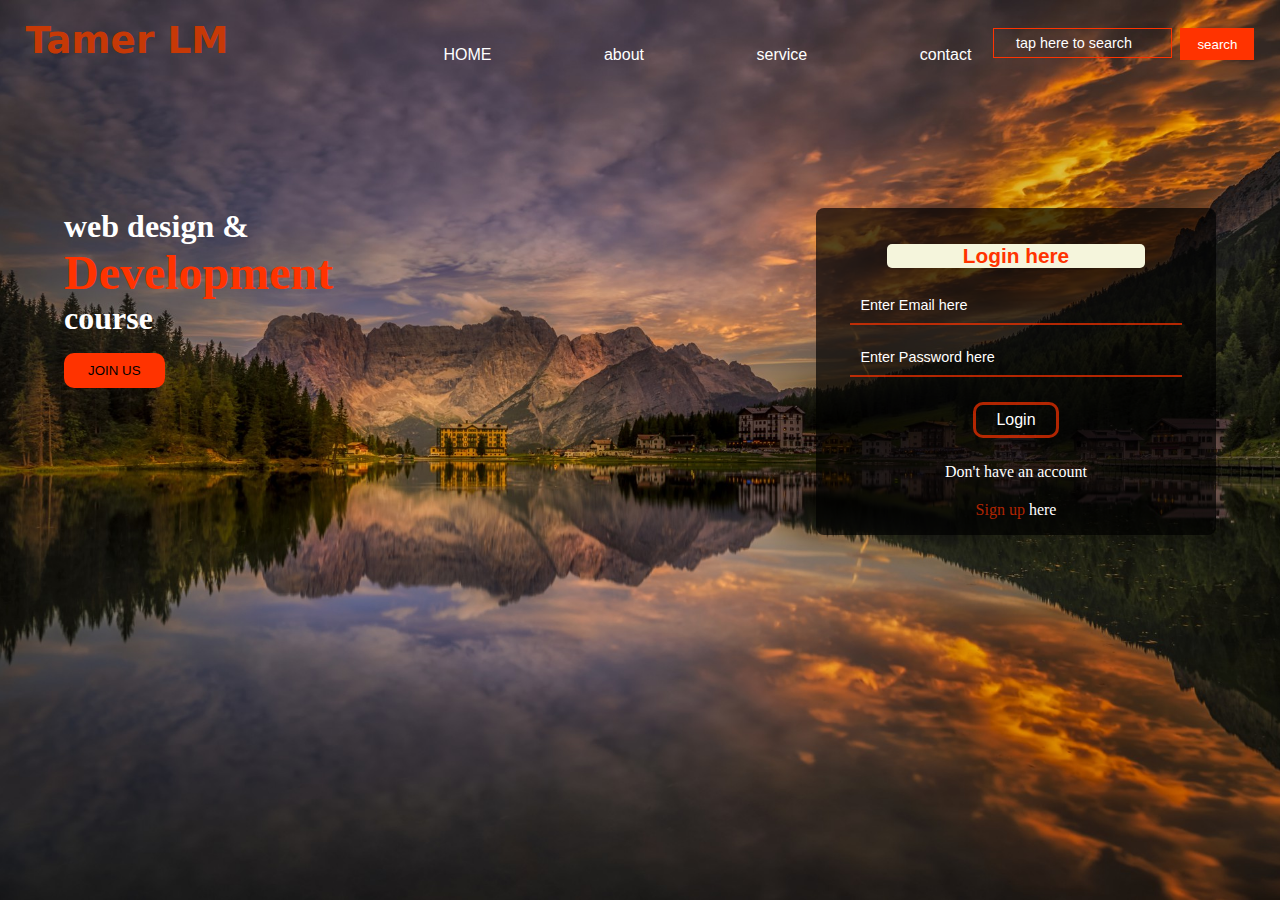
<file: index.html>
<!DOCTYPE html>
<html lang="en">
<head>
    <meta charset="UTF-8">
    <meta name="viewport" content="width=device-width, initial-scale=1.0">
    <title>Tamer LM</title>
    <meta name="description" content="practicing">
    <link rel="stylesheet" href="style.css">
</head>
<body>
    <div class="main">
      <div class="header">
        <div class="logo"><b> <h3>Tamer LM</h3></b></div>
        <div class="navbar">
            <ul>
                <li> <a href="#">HOME</a></li>
                <li><a href="#">about</a></li>
                <li><a href="#">service</a></li>
                <li><a href="#">contact</a></li>
            </ul> 
        </div>
            <form>
                <input list="web dev" name="dev" placeholder="tap here to search">
                <datalist id="web dev">
                    <option value="html">
                    <option value="css">
                    <option value="js">
                    <option value="php">
                </datalist>
                <button>search</button>
            </form>
       
    </div>
    <div class="description">
        <div class="description1">
           <h2>web design &</h2>
           <h1>Development</h1>
           <h3>course</h3>
           <button> <a href="#">JOIN US</a></button>
        </div>
      <div class="description2">
            <h1>Login here</h1>
          <form >
            <input class="email" type="email" required  placeholder="Enter Email here">
            <input class="password" type="password" required  placeholder="Enter Password here">
            <button> <a href="#"> Login</a></button>
             <p>Don't have an account</p>
             <p> <a href="#">Sign up</a> here</p>
          </form>
      </div>
    </div>
</div>
</body>
</html>
</file>
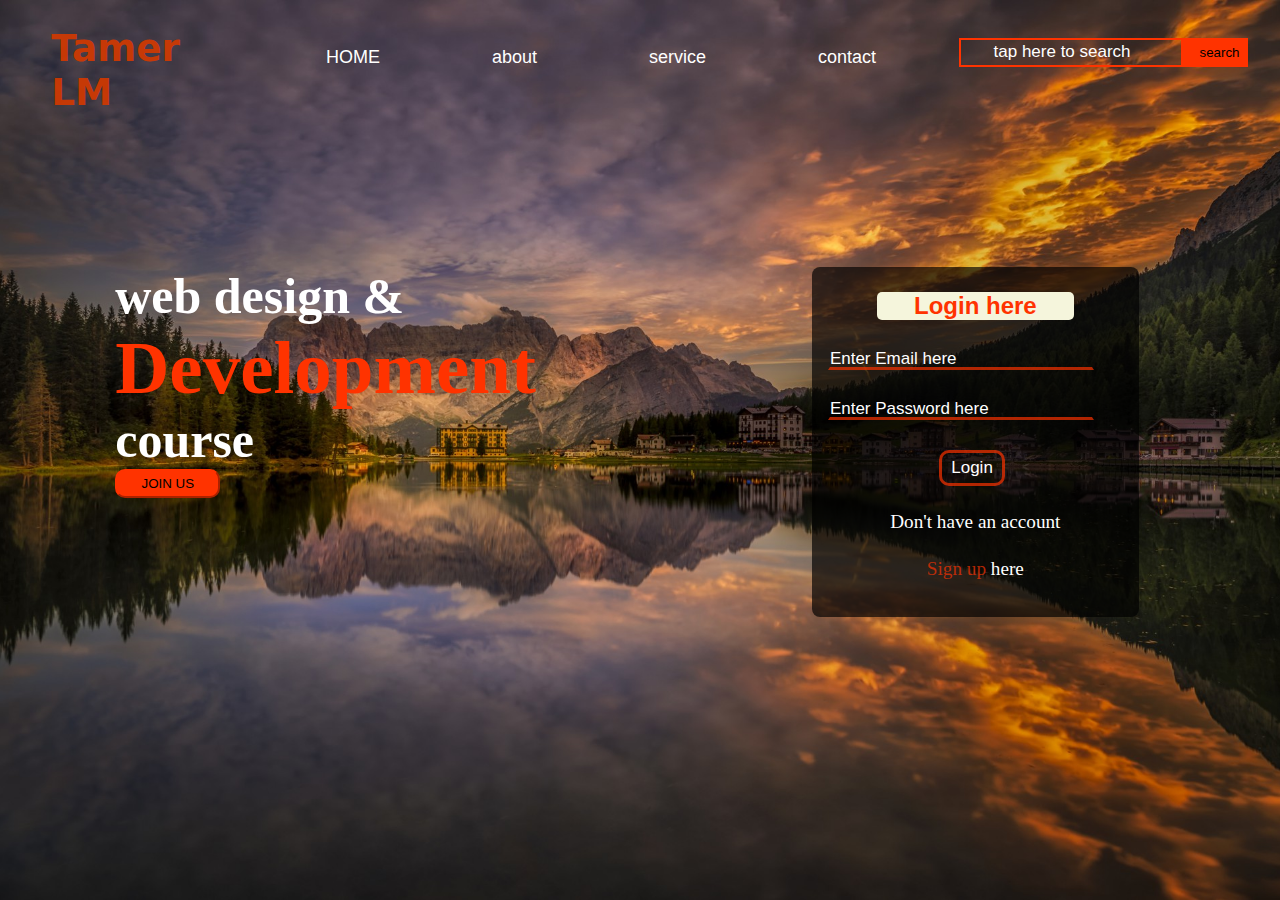
<file: index_2.html>
<!DOCTYPE html>
<html lang="en">
<head>
    <meta charset="UTF-8">
    <meta name="viewport" content="width=device-width, initial-scale=1.0">
    <title>Tamer LM</title>
    <meta name="description" content="practicing">
    <link rel="stylesheet" href="style_2.css">
</head>
<body>
    <div class="main">
      <div class="header">
        <div class="logo"><b> <h3>Tamer LM</h3></b></div>
        <div class="navbar">
            <ul>
                <li> <a href="#">HOME</a></li>
                <li><a href="#">about</a></li>
                <li><a href="#">service</a></li>
                <li><a href="#">contact</a></li>
            </ul> 
        </div>
            <form>
                <input list="web dev" name="dev" placeholder="tap here to search">
                <datalist id="web dev">
                    <option value="html">
                    <option value="css">
                    <option value="js">
                    <option value="php">
                </datalist>
                <button>search</button>
            </form>
       
    </div>
    <div class="description">
        <div class="description1">
           <h2>web design &</h2>
           <h1>Development</h1>
           <h3>course</h3>
           <button> <a href="#">JOIN US</a></button>
        </div>
      <div class="description2">
            <h1>Login here</h1>
          <form >
            <input class="email" type="email" required  placeholder="Enter Email here">
            <input class="password" type="password" required  placeholder="Enter Password here">
            <button> <a href="#"> Login</a></button>
             <p>Don't have an account</p>
             <p> <a href="#">Sign up</a> here</p>
          </form>
      </div>
    </div>
</div>
</body>
</html>
</file>
<file: style.css>
* {
    padding: 0;
    margin: 0;
    box-sizing: border-box;
}

.main {
    background-image: url(coucher-de-soleil-sur-misurina\ \(1\).jpg);
    background-repeat: no-repeat;
    background-size: cover;
    background-position: center;
    width: 100%;
    min-height: 100vh;
}


.header {
    display: flex;
    justify-content: space-between;
    align-items: center;
    width: 100%;
    padding: 1rem 2%;
    flex-wrap: wrap;
}

.logo {
    font-size: 2rem;
    font-family: system-ui, -apple-system, BlinkMacSystemFont, 'Segoe UI', Roboto, Oxygen, Ubuntu, Cantarell, 'Open Sans', 'Helvetica Neue', sans-serif;
    color: rgba(212, 57, 0, 0.925);
    flex: 1;
}

.navbar ul {
    display: flex;
    justify-content: space-between;
    width: 550px;  
    list-style: none;
    padding-right: 4%;
    padding-top: 5.5%;
}

.navbar ul li a {
    text-decoration: none;
    color: white;
    font-family: Arial;
    font-size: 1rem;
}

.navbar ul li a:hover {
    color: orangered;
}

.main .header form {
    display: flex;
    gap: 0.5rem;
    margin-top: 0.5rem;
}

.main .header form input {
    height: 30px;
    min-width: 150px;
    max-width: 220px;
    background-color: transparent;
    border: 1px solid rgb(255, 51, 0);
    text-align: center;
    color: white;
}

::placeholder {
    color: white;
    font-size: 0.9rem;
}

.main .header form button {
    height: 32px;
    padding: 0 1rem;
    border: 1px solid rgb(255, 51, 0);
    background-color: rgb(255, 51, 0);
    color: white;
}


.description {
    width: 90%;
    margin: auto;
    padding-top: 10%;
    font-family: 'Times New Roman', Times, serif;
    display: flex;
    justify-content: space-between;
    flex-wrap: wrap;
    gap: 2rem;
}

.description .description1 h2,
.description .description1 h3 {
    color: white;
    font-size: 2rem;
}

.description .description1 h1 {
    color: rgb(255, 51, 0);
    font-size: 3rem;
}

.description .description1 button {
    height: 35px;
    width: fit-content;
    padding: 0 1.5rem;
    border: none;
    background-color: rgb(255, 51, 0);
    border-radius: 10px;
    margin-top: 1rem;
}

.description .description1 button a {
    text-decoration: none;
    color: black;
}

.description2 {
    background-color: rgba(0, 0, 0, 0.671);
    border-radius: 8px;
    padding: 1rem;
    flex: 1 1 300px;
    max-width: 400px;
}

.description .description2 h1 {
    color: rgb(255, 51, 0);
    background-color: beige;
    border-radius: 5px;
    text-align: center;
    width: 70%;
    margin: 20px auto;
    font-family: 'Segoe UI', sans-serif;
    font-size: 1.3rem;
}

.description .description2 form .email,
.description .description2 form .password {
    display: block;
    width: 90%;
    margin: 15px auto;
    background-color: transparent;
    padding: 10px;
    border: none;
    border-bottom: 2px solid rgba(255, 51, 0, 0.685);
    font-family: 'Segoe UI', Tahoma, Geneva, Verdana, sans-serif;
    color: white;
}

.description .description2 form input:hover {
    background-color: white;
    color: black;
}

.description .description2 form button {
    display: block;
    width: fit-content;
    margin: 25px auto;
    padding: 6px 20px;
    background-color: transparent;
    border: solid rgba(255, 51, 0, 0.685);
    border-radius: 10px;
    font-size: 1rem;
}

.description .description2 form button a {
    text-decoration: none;
    color: white;
    font-family: 'Segoe UI', Tahoma, Geneva, Verdana, sans-serif;
}

.description .description2 form button a:hover {
    color: rgba(255, 51, 0, 0.685);
}

.description .description2 form p {
    color: white;
    font-size: 1rem;
    font-family: 'Times New Roman', Times, serif;
    text-align: center;
    margin-top: 20px;
}

.description .description2 form p a {
    text-decoration: none;
    color: rgba(255, 51, 0, 0.685);
}

@media (max-width: 992px) {
    .navbar ul {
        width: 100%;
        justify-content: center;
        gap: 1rem;
    }
    .description {
        flex-direction: column;
        align-items: center;
        text-align: center;
    }
    .description .description1 h1 {
        font-size: 2.5rem;
    }
}

@media (max-width: 600px) {
    .logo {
        font-size: 1.5rem;
        text-align: center;
        width: 100%;
    }
    .navbar ul {
        flex-direction: column;
        align-items: center;
    }
    .main .header form {
        flex-direction: column;
        width: 100%;
        align-items: center;
    }
    .description .description1 h1 {
        font-size: 2rem;
    }
    .description .description1 h2,
    .description .description1 h3 {
        font-size: 1.3rem;
    }
    .description2 {
        width: 100%;
        max-width: 100%;
    }
}
</file>
<file: style_2.css>
*{
    padding: 0;
    margin: 0;
}
.main{
    background-image: url(coucher-de-soleil-sur-misurina\ \(1\).jpg);
    background-repeat: no-repeat;
    background-size: cover;
    background-position: center;
    width: 100%;
    height:100vh;
  
   
}
.header{
    display: flex;
    justify-content: space-between;
    width: 100%;
    height: auto;
}
.logo{
    font-size: xx-large;
    font-family:system-ui, -apple-system, BlinkMacSystemFont, 'Segoe UI', Roboto, Oxygen, Ubuntu, Cantarell, 'Open Sans', 'Helvetica Neue', sans-serif;
    color: rgba(212, 57, 0, 0.925);
    padding-left: 4%;
    padding-top: 2%;
    width: 15%;
}
.navbar ul {
    display: flex;
    justify-content: space-between;
    width: 550px;
    padding-top: 8.5%;
    padding-right: 4%;
    list-style: none;
}
.navbar ul li a{
    text-decoration: none;
    color: white;
    font-family: Arial ;
    font-size:18px;
}
.navbar ul li a:hover{
    color: orangered;
}
.main .header form{
    padding-top: 3%;
    padding-right: 2.5%;
    width: auto;
    display: flex;
    justify-content: none ;
}
.main .header form input{
    height: 25px;
    width: 220px;
    background-color: transparent;
    border-color: rgb(255, 51, 0);
   border-style: solid;
   border-radius:  0;
   text-align: center;
  
}
::placeholder{
    color:white;
    font-size: 17px;
}
.main .header form button{
    height: 29px;
    width: 65px;
     border-color: rgb(255, 51, 0);
   border-style: solid;
   border-radius: 0px;
   text-align: center;
   border-left-width: 10px;
   background-color:  rgb(255, 51, 0);
}
.description {
    width: 80%;
    height: auto;
    padding-top: 12%;
    padding-left: 9%;
    font-family: 'Times New Roman', Times, serif;
    display: flex;
    justify-content: space-between;
}
.description .description1 h2 , .description .description1 h3{
    color: white;
    font-size: 50px;
}
.description .description1 h1{
    color:rgb(255, 51, 0);
    font-size: 75px;
}
.description .description1 button{
     height: 29px;
    width: 25%;
     border-color: rgb(255, 51, 0);
        background-color:  rgb(255, 51, 0);
        border-radius: 10px;

}
.description .description1 button a{
    text-decoration: none;
    color: black;
}
.description2{
    background-color: rgba(0, 0, 0, 0.671);
    border-radius: 8px;
    height: 350px;
    width: 32%;
  
}
.description .description2 h1{
    color:rgb(255, 51, 0);
    background-color: beige;
    border-radius: 5px;
    text-align: center;
    width: 60%;
    margin-left: 20%;
    margin-top: 25px;
    font-family:'Segoe UI', sans-serif ;
    font-size: x-large;
}
.description .description2 form .email{
   margin-top: 20px;
   margin-left: 5%;
   width: 80%;
   background-color: rgba(0, 0, 0, 0) ;
   padding-top: 10px;
   border-color: transparent;
   border-bottom:rgba(255, 51, 0, 0.685) solid;
   font-family: 'Segoe UI', Tahoma, Geneva, Verdana, sans-serif;
}
.description .description2 form .email:hover{
    background-color: white;
}
.description .description2 form .password{
       margin-top: 20px;
   margin-left: 5%;
   width: 80%;
   background-color: rgba(0, 0, 0, 0) ;
   padding-top: 10px;
   border-color: transparent;
   border-bottom:rgba(255, 51, 0, 0.685) solid;
   font-family: 'Segoe UI', Tahoma, Geneva, Verdana, sans-serif;
}
.description .description2 form .password:hover{
    background-color: white;
}
.description .description2 form button{
    width: 20%;
    padding-top: 5px;
    padding-bottom: 5px;
    margin-top: 30px;
    margin-left: 39%;
    background-color: transparent;
    border: solid rgba(255, 51, 0, 0.685) ;
    border-radius: 10px;
    font-size: 17px;
}
.description .description2 form button a{
    text-decoration: none;
    color: white;
    font-family: 'Segoe UI', Tahoma, Geneva, Verdana, sans-serif;
}
.description .description2 form button a:hover{
    color:rgba(255, 51, 0, 0.685) ;
}
.description .description2 form p{
    color: white;
    font-size: larger;
    font-family: 'Times New Roman', Times, serif;
    text-align: center;
    margin-top: 25px;
}
.description .description2 form p a {
    text-decoration: none;
    color: rgba(255, 51, 0, 0.685);
}
</file>
